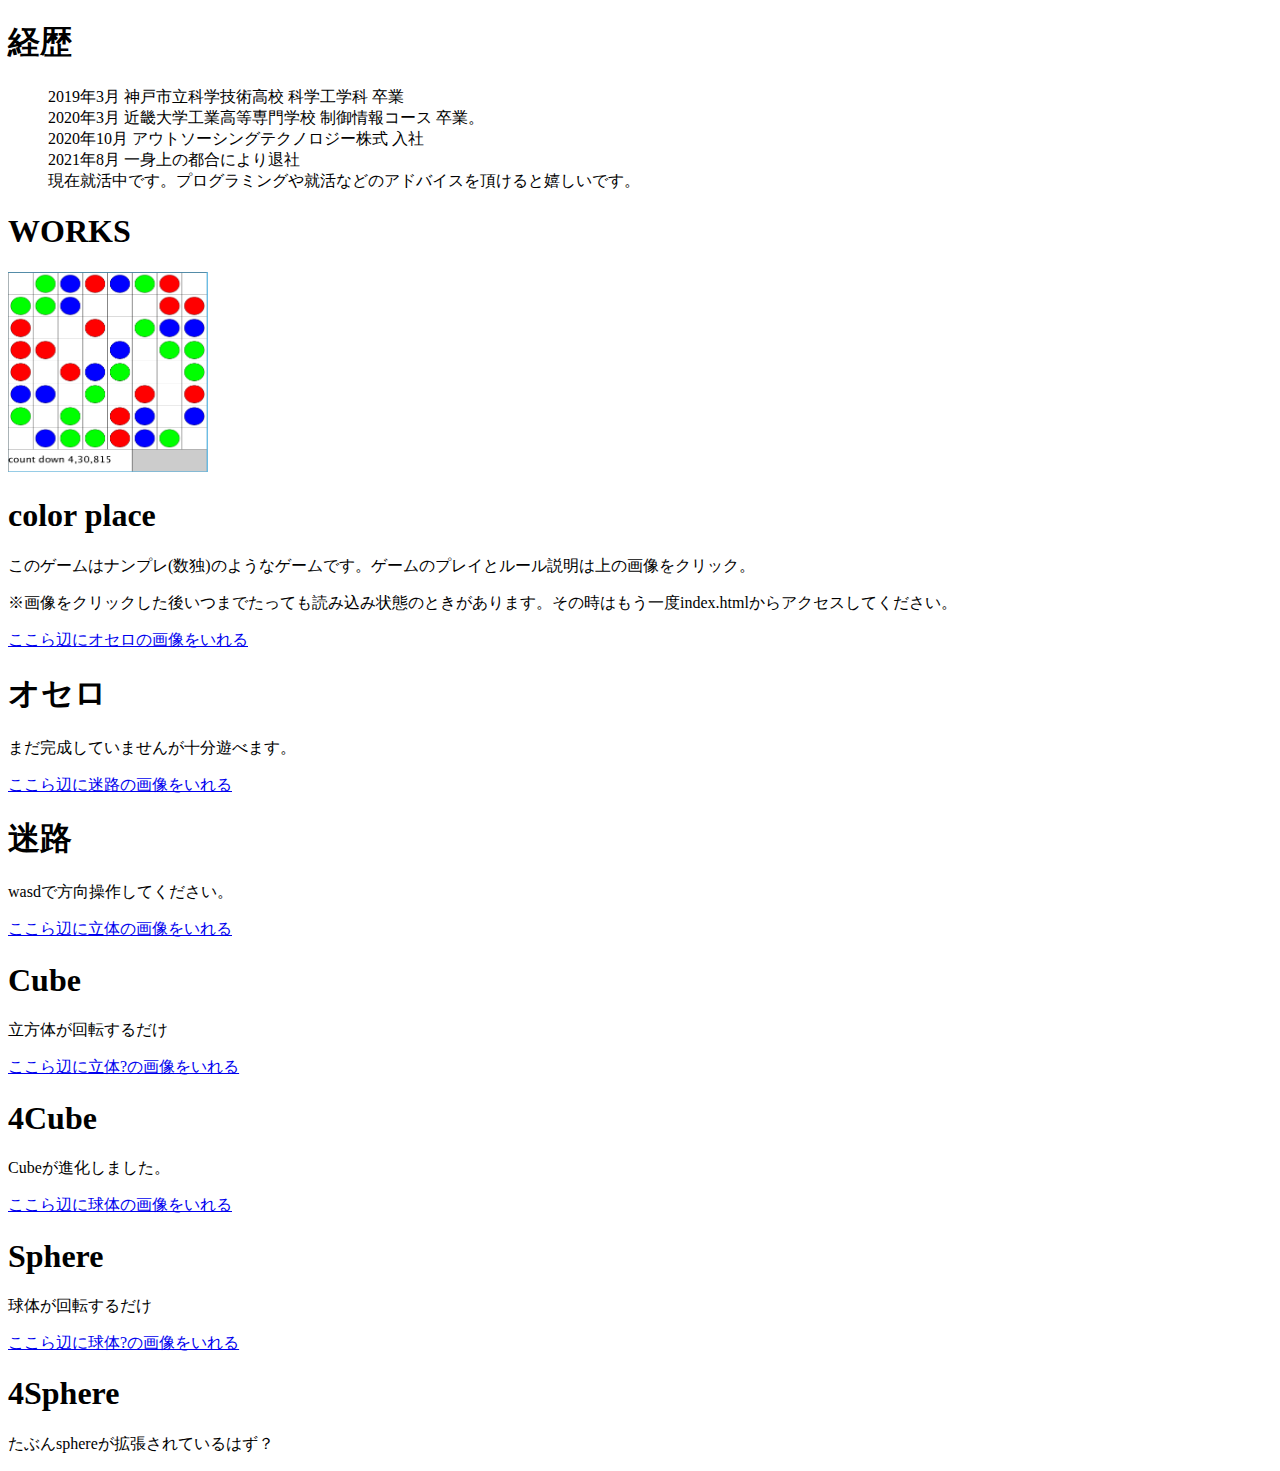
<file: index.html>
<!DOCTYPE html>
<html lang="ja">
	<head>
		<meta charset="utf-8">
		<title>ポートフォリオ</title>
		<link href="index.css" rel="stylesheet">
	</head>
	<body>
		<header>
			<!--
			<img border="0" src="顔写真.png"width="150px"height="200px"alt="顔写真です">
			-->
			<h1>経歴</h1>
			<ul>
				<li>2019年3月 神戸市立科学技術高校 科学工学科 卒業</li>
				<li>2020年3月 近畿大学工業高等専門学校 制御情報コース 卒業。</li>
				<li>2020年10月 アウトソーシングテクノロジー株式 入社</li>
				<li>2021年8月 一身上の都合により退社</li>
				<li>現在就活中です。プログラミングや就活などのアドバイスを頂けると嬉しいです。</li>
			<ul>
		</header>
		
		<!--作品紹介-->
		<section>
			<h1>WORKS</h1>
				
			<section>
				<a href="Color_Place.html">
					<img border="0"src="color_place.PNG"width="200px"height="200px"alt="ゲームです">
				</a>
				<h1>color place</h1>
				<p>このゲームはナンプレ(数独)のようなゲームです。ゲームのプレイとルール説明は上の画像をクリック。</p>
				<p>※画像をクリックした後いつまでたっても読み込み状態のときがあります。その時はもう一度index.htmlからアクセスしてください。</p>
			</section>
				
			<section>
				<a href="osero.html">ここら辺にオセロの画像をいれる</a>
				<h1>オセロ</h1>
				<p>まだ完成していませんが十分遊べます。</p>
			</section>

			<section>
				<a href="maze_ver2.html">ここら辺に迷路の画像をいれる</a>
				<h1>迷路</h1>
				<p>wasdで方向操作してください。</p>
			</section>
			
			<section>
				<a href="cube.html">ここら辺に立体の画像をいれる</a>
				<h1>Cube</h1>
				<p>立方体が回転するだけ</p>
			</section>
			
			<section>
				<a href="4cube.html">ここら辺に立体?の画像をいれる</a>
				<h1>4Cube</h1>
				<p>Cubeが進化しました。</p>
			</section>
			
			<section>
				<a href="sphere.html">ここら辺に球体の画像をいれる</a>
				<h1>Sphere</h1>
				<p>球体が回転するだけ</p>
			</section>
			
			<section>
				<a href="4sphere.html">ここら辺に球体?の画像をいれる</a>
				<h1>4Sphere</h1>
				<p>たぶんsphereが拡張されているはず？</p>
			</section>
		</section>	
	</body>
</html>
</file>
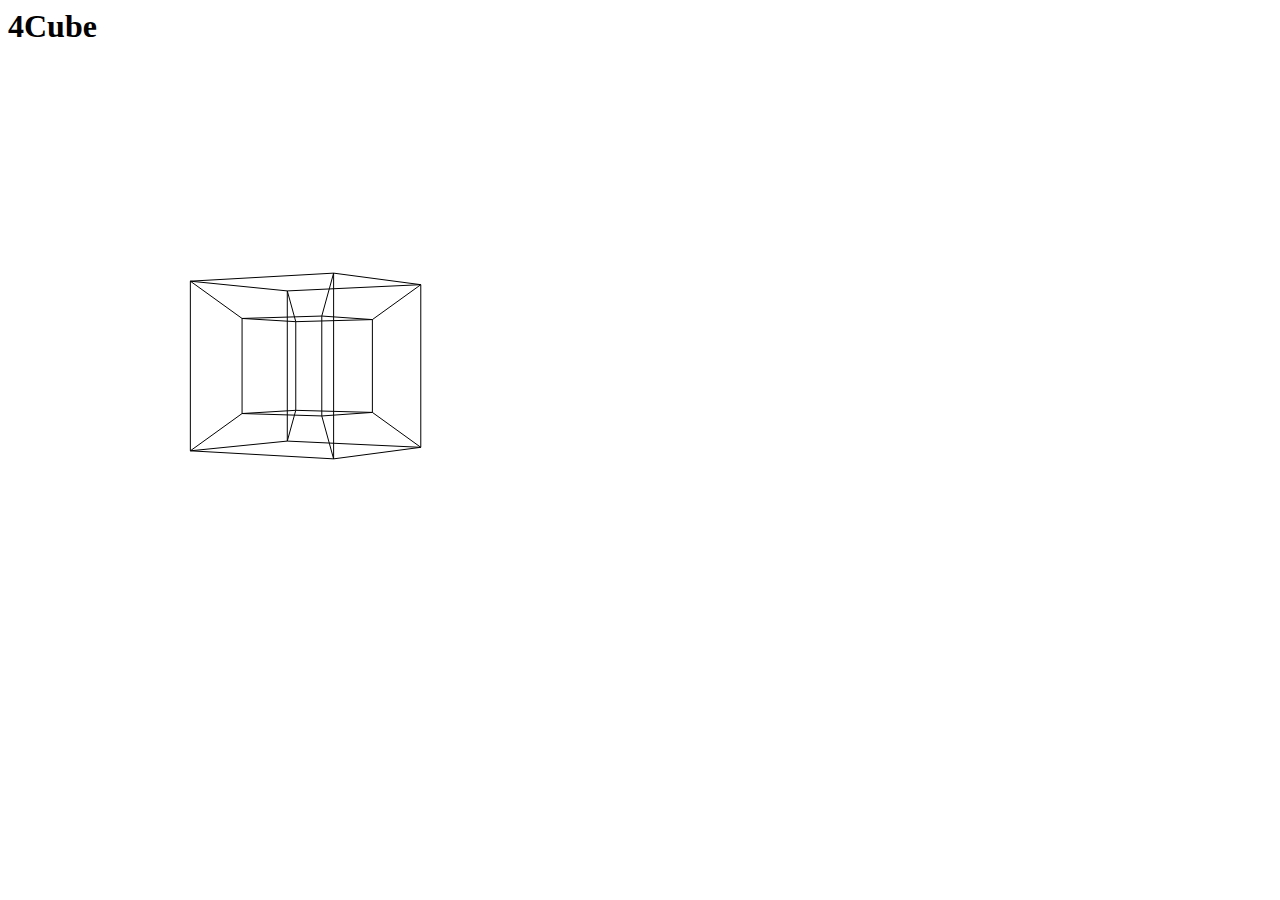
<file: 4cube.html>
<!DOCCTIPE html>
<html lang="ja">
  <head>
    <meta charset="utf-8">
    
  </head>
  <body>
    <h1>4Cube</h1>
    <canvas id="myCanvas" width="600" height="800"></canvas>
    <script type="text/javascript" src="4cube.js"></script>
  </body>
</html>
</file>
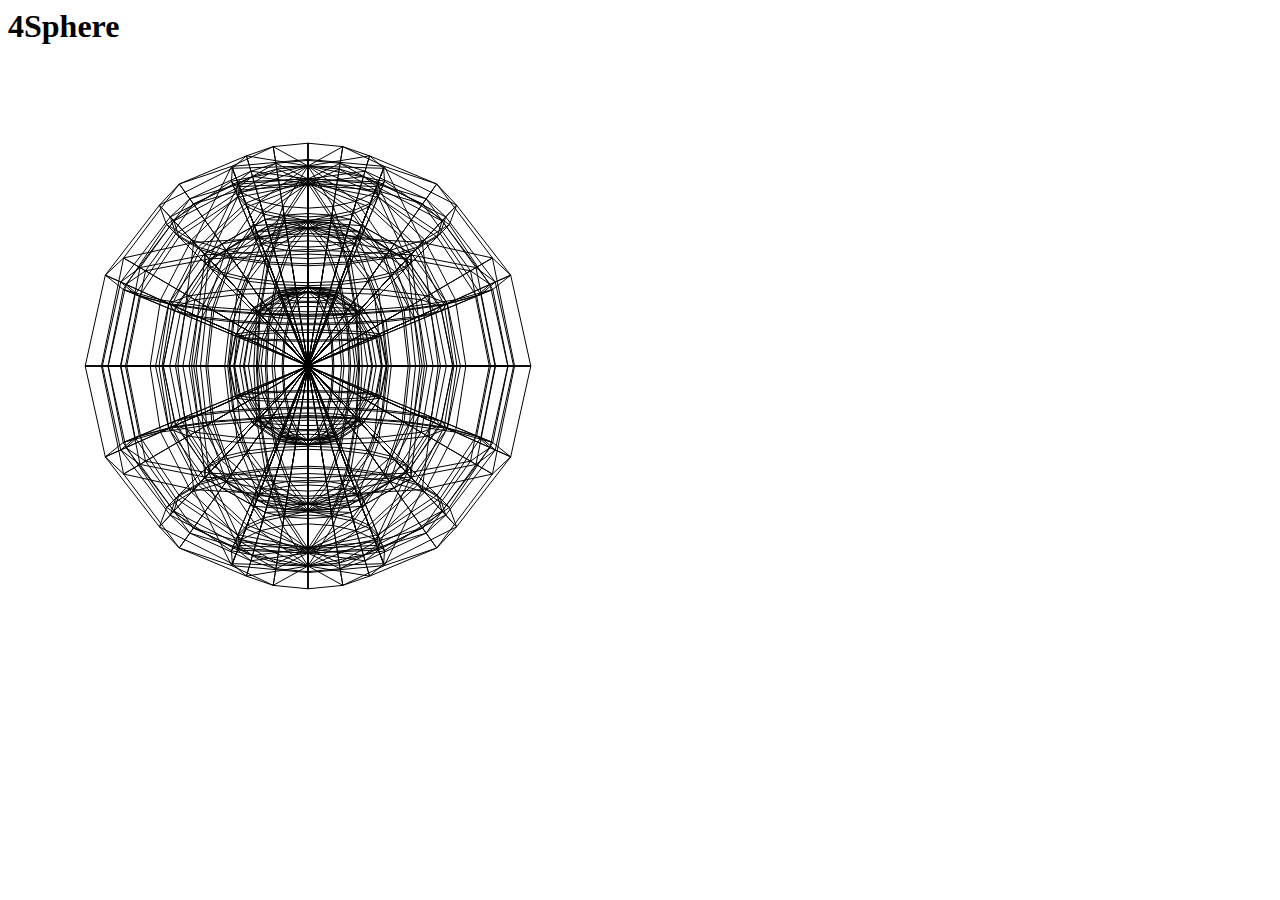
<file: 4sphere.html>
<!DOCCTIPE html>
<html lang="ja">
  <head>
    <meta charset="utf-8">
  </head>
  <body>
    <h1>4Sphere</h1>
    <canvas id="myCanvas" width="600" height="800"></canvas>
    <script type="text/javascript" src="4sphere.js"></script>
  </body>
</html>
</file>
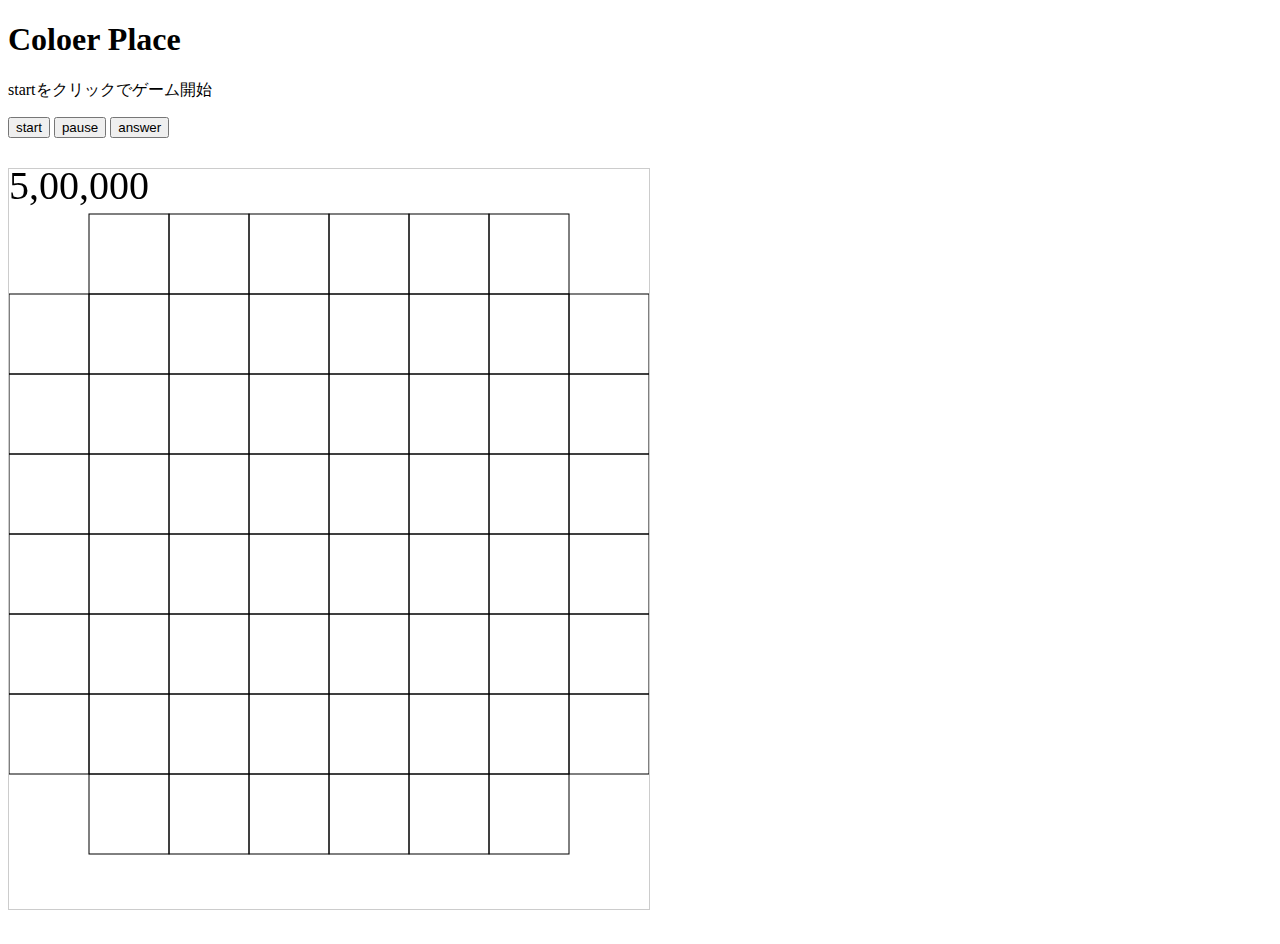
<file: Color_Place.html>
<!DOCTYPE html>
<html lang="ja">
    <head>
      <meta charset="utf-8">
      <title>Color Place</title>
      <link rel="stylesheet" href="color_place.css" />
    </head>
    <body>
      <h1>Coloer Place</h1>
      <p>startをクリックでゲーム開始</p>
      <input type="button" id="start" value="start" />
      <input type="button" id="pause" value="pause" />
      <input type="button" id="answer" value="answer" />
      <div id="axisCanvasRapper">
        <canvas id="axisCanvas"></canvas>
      </div>
      <script src="./color_place.js"charset="utf-8"></script>
    </body>

</html>
</file>
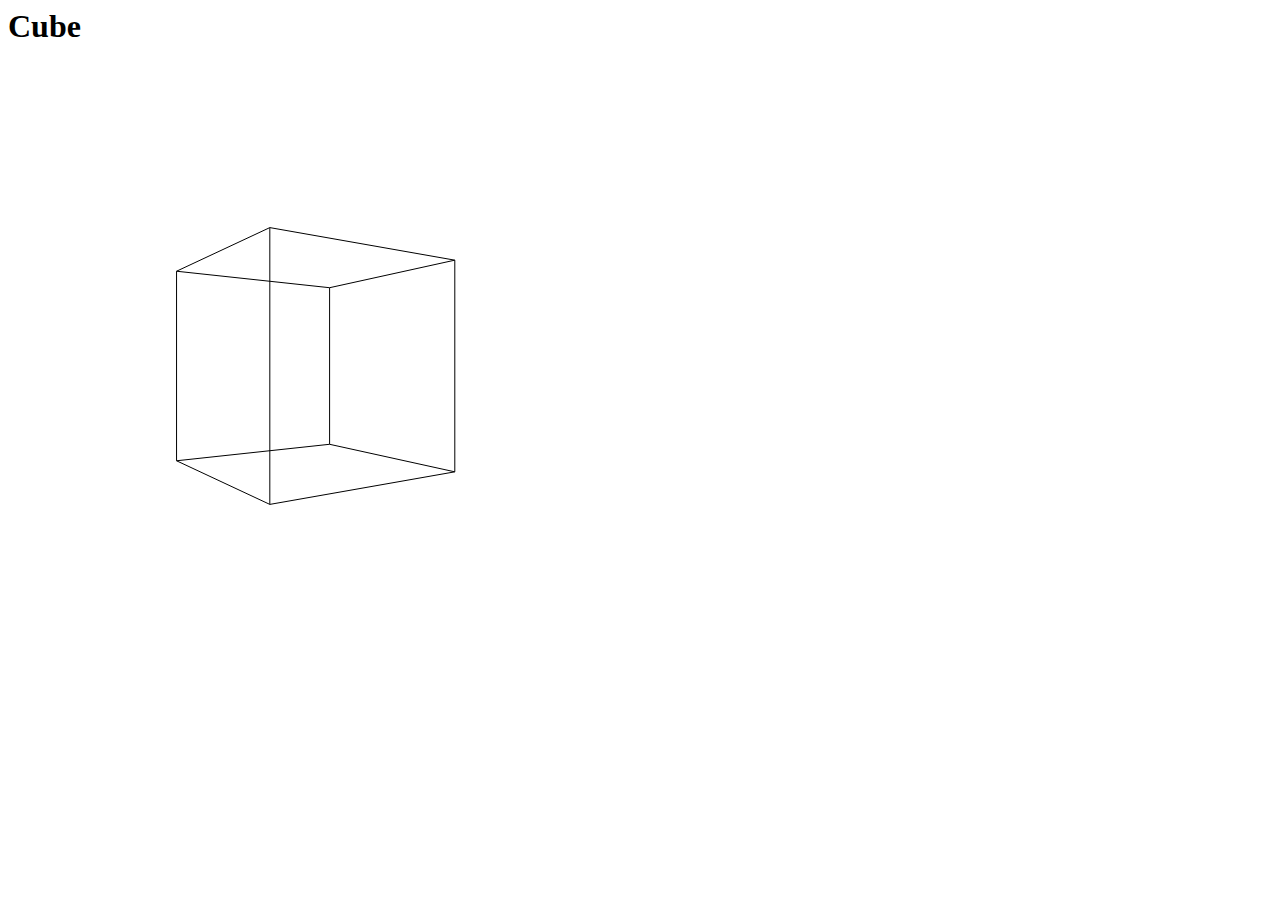
<file: cube.html>
<!DOCCTIPE html>
<html lang="ja">
  <head>
    <meta charset="utf-8">
    
  </head>
  <body>
    <h1>Cube</h1>
    <canvas id="myCanvas" width="600" height="800"></canvas>
    <script type="text/javascript" src="cube.js"></script>
  </body>
</html>
</file>
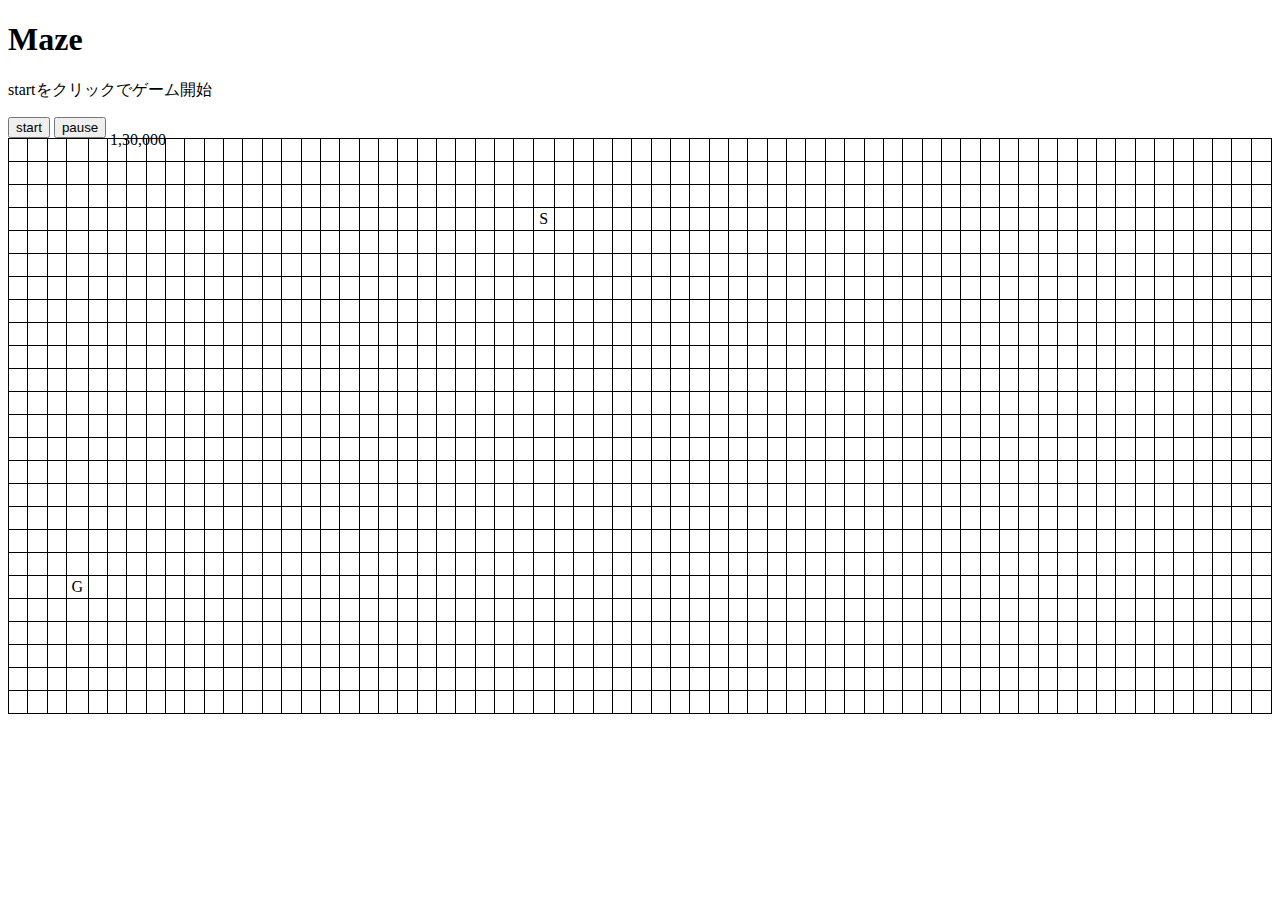
<file: maze_ver2.html>
<!DOCTYPE html>
<html lang="ja">
    <head>
      <meta charset="utf-8">
      <title>Maze</title>
      <link rel="stylesheet" href="maze_ver2.css" />
    </head>
    <body>
      <h1>Maze</h1>
      <p>startをクリックでゲーム開始</p>
      <div id="button">
        <input type="button" id="start" value="start" />
        <input type="button" id="pause" value="pause" />
      </div>
      <div id="countdown">
        <p class="time"></p>
        <p class="time"></p>
        <p class="time"></p>
      </div>
      <table id="board"></table>
      <script src="maze_ver2.js"></script>
    </body>
</html>
</file>
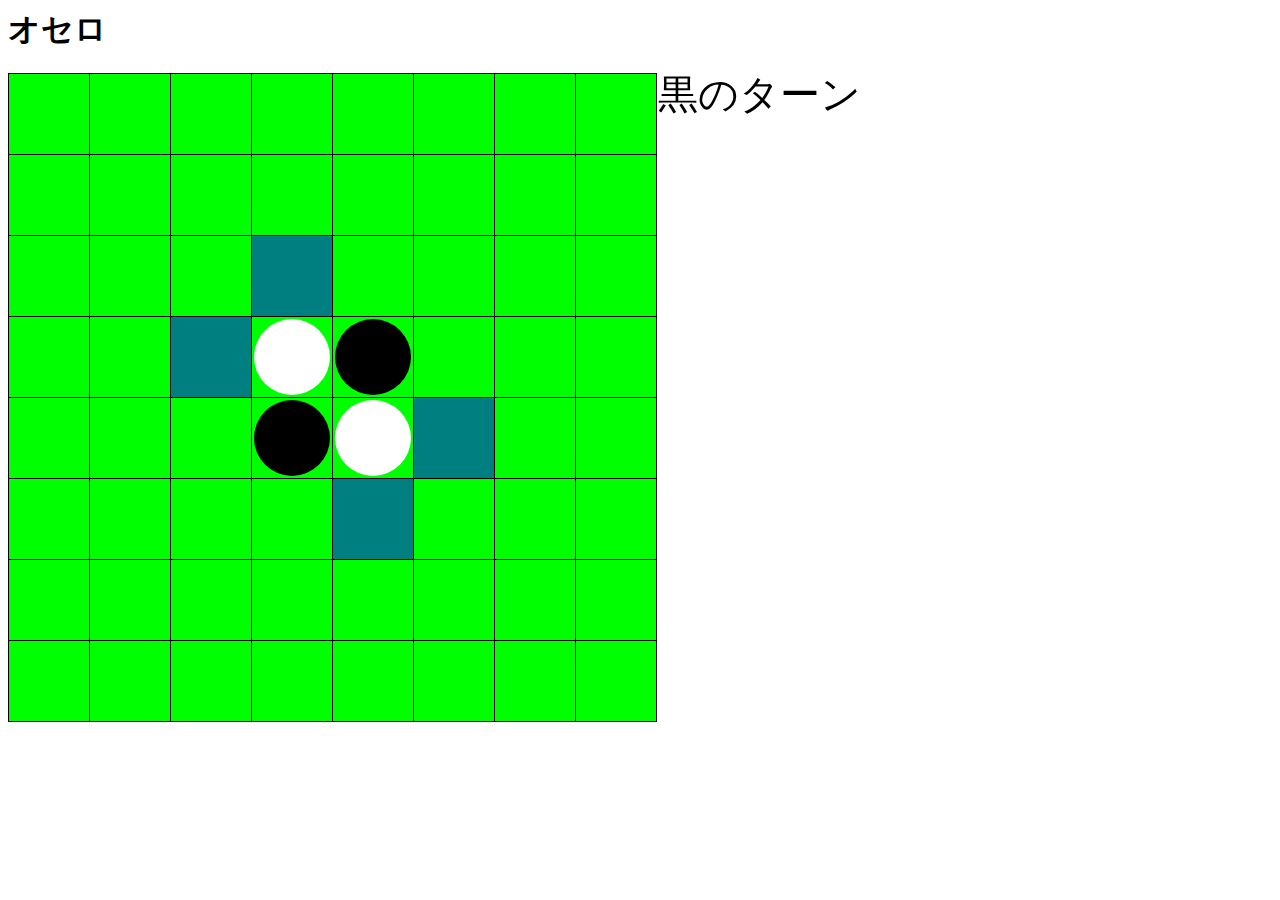
<file: osero.html>
<!DOCCTIPE html>
<html lang="ja">
  <head>
    <meta charset="utf-8">
    
  </head>
  <body>
    <h1>オセロ</h1>
    <canvas id="myCanvas" width="849" height="649"></canvas>
    <script type="text/javascript" src="osero.js"></script>
  </body>
</html>
</file>
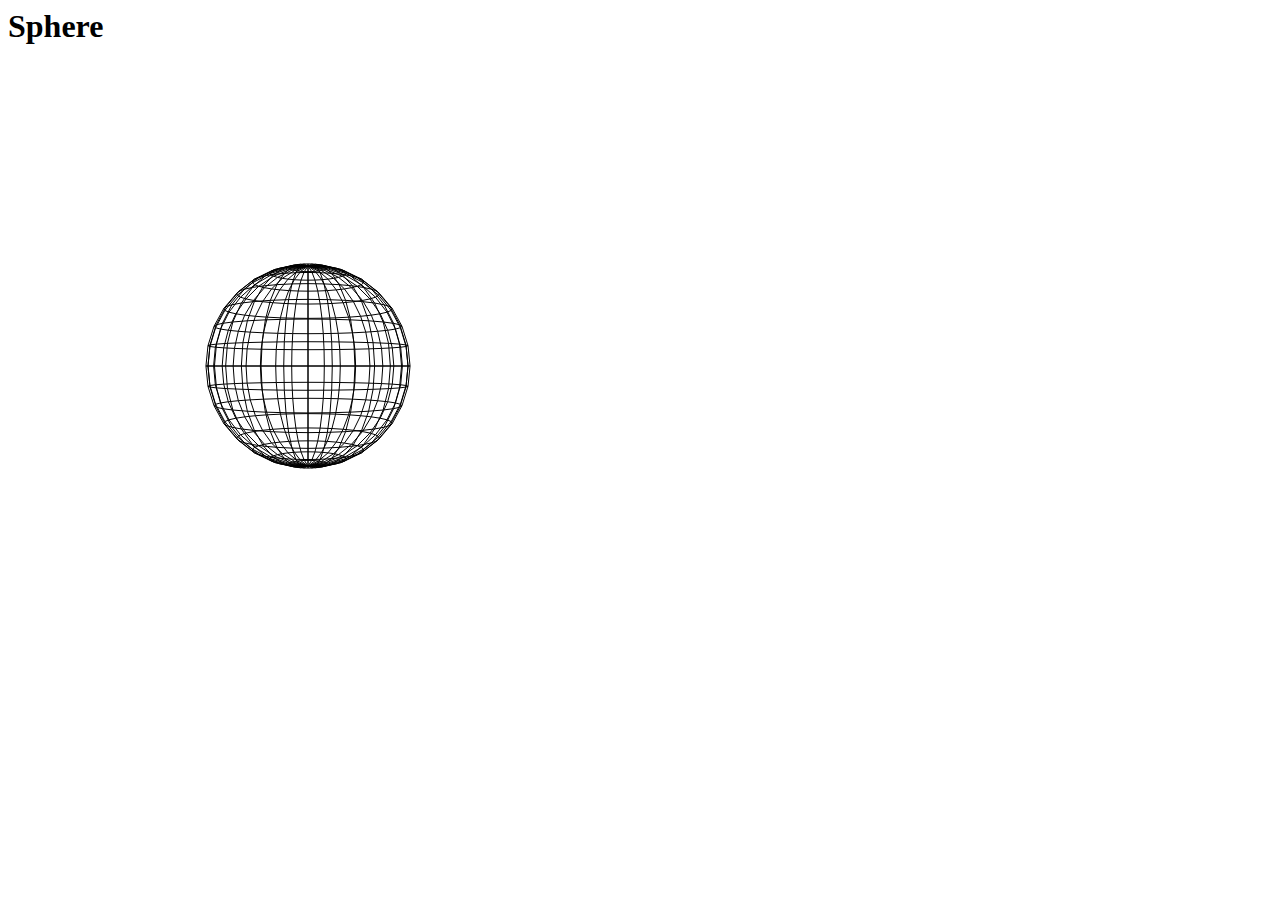
<file: sphere.html>
<!DOCCTIPE html>
<html lang="ja">
  <head>
    <meta charset="utf-8">
  </head>
  <body>
    <h1>Sphere</h1>
    <canvas id="myCanvas" width="600" height="800"></canvas>
    <script type="text/javascript" src="sphere.js"></script>
  </body>
</html>
</file>
<file: index.css>
ul{
 list-style: none;
}
</file>
<file: color_place.css>
#axisCanvasRapper {
  margin: 30px auto;
  /*text-align: center;*/
  text-align: left;
}

#axisCanvas {
  border: 1px solid #CCC;
}
</file>
<file: maze_ver2.css>
#button{
    position: relative;
    float: left;
}

#countdown {
    float: right;
    position: absolute;
    left: 110px;
    top: 115px;
}

.red{
    color: red;
}

@keyframes blinking{
    0%{opacity: 0;}
    100%{opacity: 1;}
}

.blink{
    animation: blinking 0.1s ease-in-out infinite alternate;
}

.time{
    float: left;
}

table{
    padding-top:5px;
    border-collapse: collapse;
    clear: both;
}

td {
    width: 20px;
    height: 20px;
    background-color: white;
    border-width: 1px;
    border-style: solid;
    border-color: black;
    text-align: center;
}

.player{
    width: 15px;
    height: 15px;
    border-radius: 50%;
    margin: 0 auto;
    background-color: red;
    text-align: center;
}

.path {
    background-color: white;
}

.wall {
    background-color: black;
}
</file>
